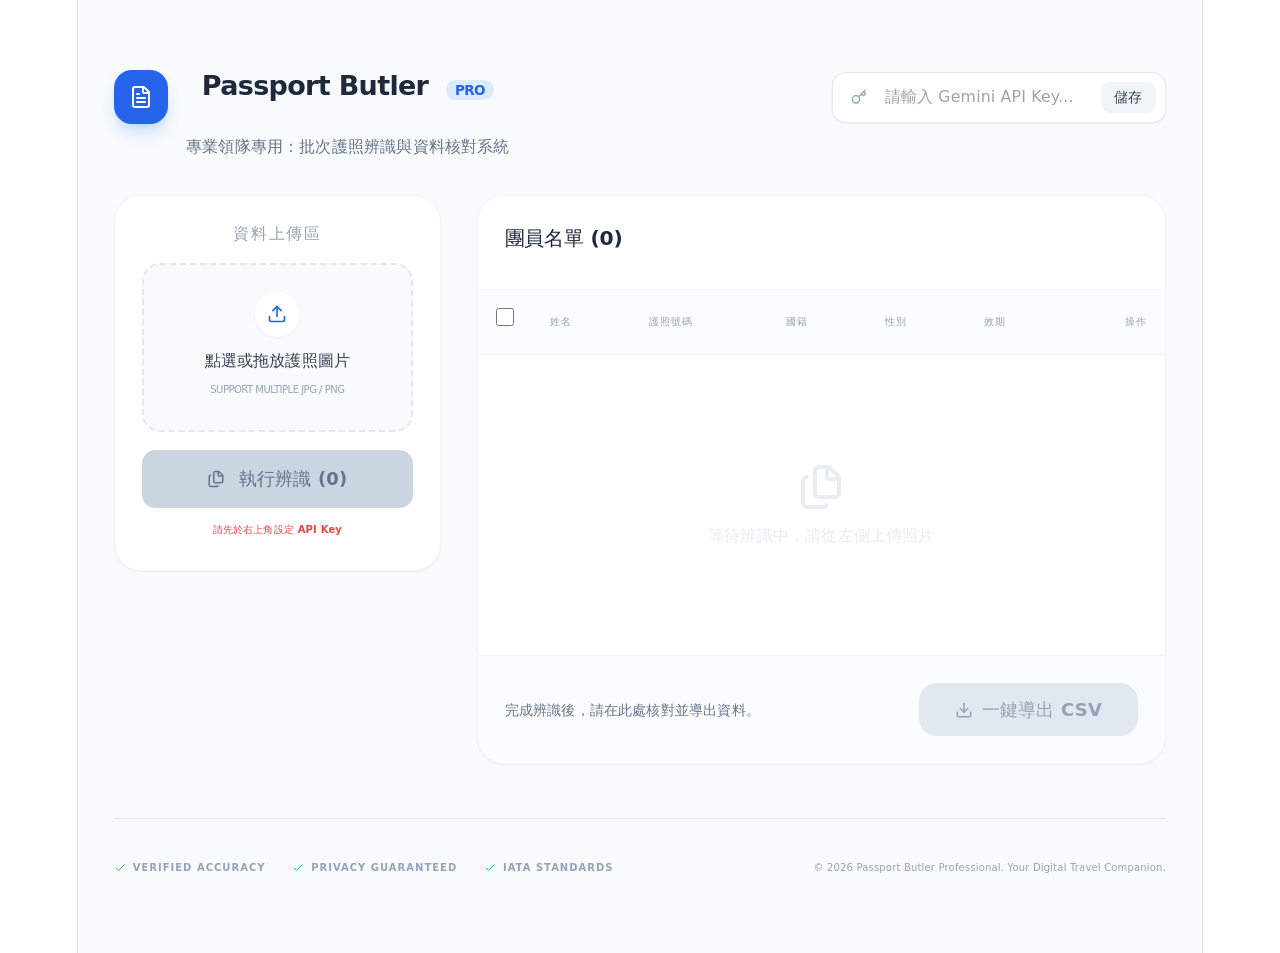
<file: passport/index.html>
<!doctype html>
<html lang="en">
  <head>
    <meta charset="UTF-8" />
    <link rel="icon" type="image/svg+xml" href="/favicon.svg" />
    <meta name="viewport" content="width=device-width, initial-scale=1.0" />
    <title>passport-app</title>
    <script type="module" crossorigin src="/assets/index-CinW_9fx.js"></script>
    <link rel="stylesheet" crossorigin href="/assets/index-BJp82FFO.css">
  </head>
  <body>
    <div id="root"></div>
  </body>
</html>
</file>
<file: assets/index-BJp82FFO.css>
*,:before,:after,::backdrop{--tw-border-spacing-x:0;--tw-border-spacing-y:0;--tw-translate-x:0;--tw-translate-y:0;--tw-rotate:0;--tw-skew-x:0;--tw-skew-y:0;--tw-scale-x:1;--tw-scale-y:1;--tw-pan-x: ;--tw-pan-y: ;--tw-pinch-zoom: ;--tw-scroll-snap-strictness:proximity;--tw-gradient-from-position: ;--tw-gradient-via-position: ;--tw-gradient-to-position: ;--tw-ordinal: ;--tw-slashed-zero: ;--tw-numeric-figure: ;--tw-numeric-spacing: ;--tw-numeric-fraction: ;--tw-ring-inset: ;--tw-ring-offset-width:0px;--tw-ring-offset-color:#fff;--tw-ring-color:#3b82f680;--tw-ring-offset-shadow:0 0 #0000;--tw-ring-shadow:0 0 #0000;--tw-shadow:0 0 #0000;--tw-shadow-colored:0 0 #0000;--tw-blur: ;--tw-brightness: ;--tw-contrast: ;--tw-grayscale: ;--tw-hue-rotate: ;--tw-invert: ;--tw-saturate: ;--tw-sepia: ;--tw-drop-shadow: ;--tw-backdrop-blur: ;--tw-backdrop-brightness: ;--tw-backdrop-contrast: ;--tw-backdrop-grayscale: ;--tw-backdrop-hue-rotate: ;--tw-backdrop-invert: ;--tw-backdrop-opacity: ;--tw-backdrop-saturate: ;--tw-backdrop-sepia: ;--tw-contain-size: ;--tw-contain-layout: ;--tw-contain-paint: ;--tw-contain-style: }*,:before,:after{box-sizing:border-box;border:0 solid #e5e7eb}:before,:after{--tw-content:""}html,:host{-webkit-text-size-adjust:100%;tab-size:4;font-feature-settings:normal;font-variation-settings:normal;-webkit-tap-highlight-color:transparent;font-family:ui-sans-serif,system-ui,sans-serif,Apple Color Emoji,Segoe UI Emoji,Segoe UI Symbol,Noto Color Emoji;line-height:1.5}body{line-height:inherit;margin:0}hr{height:0;color:inherit;border-top-width:1px}abbr:where([title]){-webkit-text-decoration:underline dotted;text-decoration:underline dotted}h1,h2,h3,h4,h5,h6{font-size:inherit;font-weight:inherit}a{color:inherit;-webkit-text-decoration:inherit;text-decoration:inherit}b,strong{font-weight:bolder}code,kbd,samp,pre{font-feature-settings:normal;font-variation-settings:normal;font-family:ui-monospace,SFMono-Regular,Menlo,Monaco,Consolas,Liberation Mono,Courier New,monospace;font-size:1em}small{font-size:80%}sub,sup{vertical-align:baseline;font-size:75%;line-height:0;position:relative}sub{bottom:-.25em}sup{top:-.5em}table{text-indent:0;border-color:inherit;border-collapse:collapse}button,input,optgroup,select,textarea{font-feature-settings:inherit;font-variation-settings:inherit;font-family:inherit;font-size:100%;font-weight:inherit;line-height:inherit;letter-spacing:inherit;color:inherit;margin:0;padding:0}button,select{text-transform:none}button,input:where([type=button]),input:where([type=reset]),input:where([type=submit]){-webkit-appearance:button;background-color:#0000;background-image:none}:-moz-focusring{outline:auto}:-moz-ui-invalid{box-shadow:none}progress{vertical-align:baseline}::-webkit-inner-spin-button{height:auto}::-webkit-outer-spin-button{height:auto}[type=search]{-webkit-appearance:textfield;outline-offset:-2px}::-webkit-search-decoration{-webkit-appearance:none}::-webkit-file-upload-button{-webkit-appearance:button;font:inherit}summary{display:list-item}blockquote,dl,dd,h1,h2,h3,h4,h5,h6,hr,figure,p,pre{margin:0}fieldset{margin:0;padding:0}legend{padding:0}ol,ul,menu{margin:0;padding:0;list-style:none}dialog{padding:0}textarea{resize:vertical}input::-moz-placeholder{opacity:1;color:#9ca3af}textarea::-moz-placeholder{opacity:1;color:#9ca3af}input::placeholder,textarea::placeholder{opacity:1;color:#9ca3af}button,[role=button]{cursor:pointer}:disabled{cursor:default}img,svg,video,canvas,audio,iframe,embed,object{vertical-align:middle;display:block}img,video{max-width:100%;height:auto}[hidden]:where(:not([hidden=until-found])){display:none}.relative{position:relative}.sticky{position:sticky}.top-0{top:0}.z-10{z-index:10}.z-20{z-index:20}.col-span-1{grid-column:span 1/span 1}.mx-auto{margin-left:auto;margin-right:auto}.mb-1{margin-bottom:.25rem}.mb-3{margin-bottom:.75rem}.mb-4{margin-bottom:1rem}.mb-6{margin-bottom:1.5rem}.mb-8{margin-bottom:2rem}.ml-2{margin-left:.5rem}.mt-1{margin-top:.25rem}.mt-12{margin-top:3rem}.mt-2{margin-top:.5rem}.mt-8{margin-top:2rem}.block{display:block}.flex{display:flex}.table{display:table}.grid{display:grid}.contents{display:contents}.hidden{display:none}.aspect-\[16\/10\]{aspect-ratio:16/10}.h-10{height:2.5rem}.h-12{height:3rem}.h-4{height:1rem}.max-h-\[200px\]{max-height:200px}.max-h-\[450px\]{max-height:450px}.min-h-screen{min-height:100vh}.w-10{width:2.5rem}.w-12{width:3rem}.w-4{width:1rem}.w-48{width:12rem}.w-full{width:100%}.min-w-0{min-width:0}.max-w-7xl{max-width:80rem}.flex-1{flex:1}.border-collapse{border-collapse:collapse}@keyframes spin{to{transform:rotate(360deg)}}.animate-spin{animation:1s linear infinite spin}.cursor-not-allowed{cursor:not-allowed}.cursor-pointer{cursor:pointer}.grid-cols-1{grid-template-columns:repeat(1,minmax(0,1fr))}.flex-col{flex-direction:column}.items-center{align-items:center}.justify-end{justify-content:flex-end}.justify-center{justify-content:center}.justify-between{justify-content:space-between}.gap-1{gap:.25rem}.gap-1\.5{gap:.375rem}.gap-2{gap:.5rem}.gap-3{gap:.75rem}.gap-4{gap:1rem}.gap-5{gap:1.25rem}.gap-6{gap:1.5rem}.gap-8{gap:2rem}.space-y-2>:not([hidden])~:not([hidden]){--tw-space-y-reverse:0;margin-top:calc(.5rem * calc(1 - var(--tw-space-y-reverse)));margin-bottom:calc(.5rem * var(--tw-space-y-reverse))}.space-y-6>:not([hidden])~:not([hidden]){--tw-space-y-reverse:0;margin-top:calc(1.5rem * calc(1 - var(--tw-space-y-reverse)));margin-bottom:calc(1.5rem * var(--tw-space-y-reverse))}.divide-y>:not([hidden])~:not([hidden]){--tw-divide-y-reverse:0;border-top-width:calc(1px * calc(1 - var(--tw-divide-y-reverse)));border-bottom-width:calc(1px * var(--tw-divide-y-reverse))}.divide-slate-50>:not([hidden])~:not([hidden]){--tw-divide-opacity:1;border-color:rgb(248 250 252/var(--tw-divide-opacity,1))}.overflow-hidden{overflow:hidden}.overflow-x-auto{overflow-x:auto}.overflow-y-auto{overflow-y:auto}.truncate{text-overflow:ellipsis;white-space:nowrap;overflow:hidden}.rounded{border-radius:.25rem}.rounded-2xl{border-radius:1rem}.rounded-3xl{border-radius:1.5rem}.rounded-full{border-radius:9999px}.rounded-lg{border-radius:.5rem}.rounded-md{border-radius:.375rem}.rounded-xl{border-radius:.75rem}.border{border-width:1px}.border-2{border-width:2px}.border-b{border-bottom-width:1px}.border-t{border-top-width:1px}.border-dashed{border-style:dashed}.border-blue-100{--tw-border-opacity:1;border-color:rgb(219 234 254/var(--tw-border-opacity,1))}.border-slate-100{--tw-border-opacity:1;border-color:rgb(241 245 249/var(--tw-border-opacity,1))}.border-slate-200{--tw-border-opacity:1;border-color:rgb(226 232 240/var(--tw-border-opacity,1))}.border-slate-300{--tw-border-opacity:1;border-color:rgb(203 213 225/var(--tw-border-opacity,1))}.border-slate-50{--tw-border-opacity:1;border-color:rgb(248 250 252/var(--tw-border-opacity,1))}.bg-blue-100{--tw-bg-opacity:1;background-color:rgb(219 234 254/var(--tw-bg-opacity,1))}.bg-blue-50{--tw-bg-opacity:1;background-color:rgb(239 246 255/var(--tw-bg-opacity,1))}.bg-blue-600{--tw-bg-opacity:1;background-color:rgb(37 99 235/var(--tw-bg-opacity,1))}.bg-green-100{--tw-bg-opacity:1;background-color:rgb(220 252 231/var(--tw-bg-opacity,1))}.bg-green-50\/40{background-color:#f0fdf466}.bg-pink-50{--tw-bg-opacity:1;background-color:rgb(253 242 248/var(--tw-bg-opacity,1))}.bg-red-100{--tw-bg-opacity:1;background-color:rgb(254 226 226/var(--tw-bg-opacity,1))}.bg-slate-100{--tw-bg-opacity:1;background-color:rgb(241 245 249/var(--tw-bg-opacity,1))}.bg-slate-200{--tw-bg-opacity:1;background-color:rgb(226 232 240/var(--tw-bg-opacity,1))}.bg-slate-300{--tw-bg-opacity:1;background-color:rgb(203 213 225/var(--tw-bg-opacity,1))}.bg-slate-50{--tw-bg-opacity:1;background-color:rgb(248 250 252/var(--tw-bg-opacity,1))}.bg-slate-50\/50{background-color:#f8fafc80}.bg-slate-900{--tw-bg-opacity:1;background-color:rgb(15 23 42/var(--tw-bg-opacity,1))}.bg-transparent{background-color:#0000}.bg-white{--tw-bg-opacity:1;background-color:rgb(255 255 255/var(--tw-bg-opacity,1))}.object-cover{-o-object-fit:cover;object-fit:cover}.p-1{padding:.25rem}.p-1\.5{padding:.375rem}.p-2{padding:.5rem}.p-4{padding:1rem}.p-6{padding:1.5rem}.p-8{padding:2rem}.px-10{padding-left:2.5rem;padding-right:2.5rem}.px-2{padding-left:.5rem;padding-right:.5rem}.px-3{padding-left:.75rem;padding-right:.75rem}.px-4{padding-left:1rem;padding-right:1rem}.px-6{padding-left:1.5rem;padding-right:1.5rem}.px-8{padding-left:2rem;padding-right:2rem}.py-0\.5{padding-top:.125rem;padding-bottom:.125rem}.py-1{padding-top:.25rem;padding-bottom:.25rem}.py-1\.5{padding-top:.375rem;padding-bottom:.375rem}.py-2{padding-top:.5rem;padding-bottom:.5rem}.py-2\.5{padding-top:.625rem;padding-bottom:.625rem}.py-24{padding-top:6rem;padding-bottom:6rem}.py-3{padding-top:.75rem;padding-bottom:.75rem}.py-3\.5{padding-top:.875rem;padding-bottom:.875rem}.py-4{padding-top:1rem;padding-bottom:1rem}.pb-8{padding-bottom:2rem}.pr-2{padding-right:.5rem}.pt-6{padding-top:1.5rem}.pt-8{padding-top:2rem}.text-left{text-align:left}.text-center{text-align:center}.text-right{text-align:right}.font-mono{font-family:ui-monospace,SFMono-Regular,Menlo,Monaco,Consolas,Liberation Mono,Courier New,monospace}.font-sans{font-family:ui-sans-serif,system-ui,sans-serif,Apple Color Emoji,Segoe UI Emoji,Segoe UI Symbol,Noto Color Emoji}.text-2xl{font-size:1.5rem;line-height:2rem}.text-\[10px\]{font-size:10px}.text-\[9px\]{font-size:9px}.text-lg{font-size:1.125rem;line-height:1.75rem}.text-sm{font-size:.875rem;line-height:1.25rem}.text-xl{font-size:1.25rem;line-height:1.75rem}.text-xs{font-size:.75rem;line-height:1rem}.font-black{font-weight:900}.font-bold{font-weight:700}.font-medium{font-weight:500}.font-semibold{font-weight:600}.uppercase{text-transform:uppercase}.tracking-tight{letter-spacing:-.025em}.tracking-tighter{letter-spacing:-.05em}.tracking-widest{letter-spacing:.1em}.text-blue-600{--tw-text-opacity:1;color:rgb(37 99 235/var(--tw-text-opacity,1))}.text-blue-700{--tw-text-opacity:1;color:rgb(29 78 216/var(--tw-text-opacity,1))}.text-green-500{--tw-text-opacity:1;color:rgb(34 197 94/var(--tw-text-opacity,1))}.text-green-600{--tw-text-opacity:1;color:rgb(22 163 74/var(--tw-text-opacity,1))}.text-green-700{--tw-text-opacity:1;color:rgb(21 128 61/var(--tw-text-opacity,1))}.text-green-800{--tw-text-opacity:1;color:rgb(22 101 52/var(--tw-text-opacity,1))}.text-pink-600{--tw-text-opacity:1;color:rgb(219 39 119/var(--tw-text-opacity,1))}.text-red-400{--tw-text-opacity:1;color:rgb(248 113 113/var(--tw-text-opacity,1))}.text-red-500{--tw-text-opacity:1;color:rgb(239 68 68/var(--tw-text-opacity,1))}.text-red-600{--tw-text-opacity:1;color:rgb(220 38 38/var(--tw-text-opacity,1))}.text-slate-300{--tw-text-opacity:1;color:rgb(203 213 225/var(--tw-text-opacity,1))}.text-slate-400{--tw-text-opacity:1;color:rgb(148 163 184/var(--tw-text-opacity,1))}.text-slate-500{--tw-text-opacity:1;color:rgb(100 116 139/var(--tw-text-opacity,1))}.text-slate-600{--tw-text-opacity:1;color:rgb(71 85 105/var(--tw-text-opacity,1))}.text-slate-700{--tw-text-opacity:1;color:rgb(51 65 85/var(--tw-text-opacity,1))}.text-slate-800{--tw-text-opacity:1;color:rgb(30 41 59/var(--tw-text-opacity,1))}.text-slate-900{--tw-text-opacity:1;color:rgb(15 23 42/var(--tw-text-opacity,1))}.text-white{--tw-text-opacity:1;color:rgb(255 255 255/var(--tw-text-opacity,1))}.opacity-0{opacity:0}.opacity-20{opacity:.2}.shadow-lg{--tw-shadow:0 10px 15px -3px #0000001a, 0 4px 6px -4px #0000001a;--tw-shadow-colored:0 10px 15px -3px var(--tw-shadow-color), 0 4px 6px -4px var(--tw-shadow-color);box-shadow:var(--tw-ring-offset-shadow,0 0 #0000), var(--tw-ring-shadow,0 0 #0000), var(--tw-shadow)}.shadow-none{--tw-shadow:0 0 #0000;--tw-shadow-colored:0 0 #0000;box-shadow:var(--tw-ring-offset-shadow,0 0 #0000), var(--tw-ring-shadow,0 0 #0000), var(--tw-shadow)}.shadow-sm{--tw-shadow:0 1px 2px 0 #0000000d;--tw-shadow-colored:0 1px 2px 0 var(--tw-shadow-color);box-shadow:var(--tw-ring-offset-shadow,0 0 #0000), var(--tw-ring-shadow,0 0 #0000), var(--tw-shadow)}.shadow-xl{--tw-shadow:0 20px 25px -5px #0000001a, 0 8px 10px -6px #0000001a;--tw-shadow-colored:0 20px 25px -5px var(--tw-shadow-color), 0 8px 10px -6px var(--tw-shadow-color);box-shadow:var(--tw-ring-offset-shadow,0 0 #0000), var(--tw-ring-shadow,0 0 #0000), var(--tw-shadow)}.shadow-blue-100{--tw-shadow-color:#dbeafe;--tw-shadow:var(--tw-shadow-colored)}.shadow-blue-200{--tw-shadow-color:#bfdbfe;--tw-shadow:var(--tw-shadow-colored)}.shadow-slate-200{--tw-shadow-color:#e2e8f0;--tw-shadow:var(--tw-shadow-colored)}.outline-none{outline-offset:2px;outline:2px solid #0000}.filter{filter:var(--tw-blur) var(--tw-brightness) var(--tw-contrast) var(--tw-grayscale) var(--tw-hue-rotate) var(--tw-invert) var(--tw-saturate) var(--tw-sepia) var(--tw-drop-shadow)}.transition-all{transition-property:all;transition-duration:.15s;transition-timing-function:cubic-bezier(.4,0,.2,1)}.transition-colors{transition-property:color,background-color,border-color,text-decoration-color,fill,stroke;transition-duration:.15s;transition-timing-function:cubic-bezier(.4,0,.2,1)}.transition-opacity{transition-property:opacity;transition-duration:.15s;transition-timing-function:cubic-bezier(.4,0,.2,1)}.transition-transform{transition-property:transform;transition-duration:.15s;transition-timing-function:cubic-bezier(.4,0,.2,1)}.duration-300{transition-duration:.3s}:root{--text:#6b6375;--text-h:#08060d;--bg:#fff;--border:#e5e4e7;--code-bg:#f4f3ec;--accent:#aa3bff;--accent-bg:#aa3bff1a;--accent-border:#aa3bff80;--social-bg:#f4f3ec80;--shadow:#0000001a 0 10px 15px -3px, #0000000d 0 4px 6px -2px;--sans:system-ui, "Segoe UI", Roboto, sans-serif;--heading:system-ui, "Segoe UI", Roboto, sans-serif;--mono:ui-monospace, Consolas, monospace;font:18px/145% var(--sans);letter-spacing:.18px;--lightningcss-light:initial;--lightningcss-dark: ;color-scheme:light dark;color:var(--text);background:var(--bg);font-synthesis:none;text-rendering:optimizelegibility;-webkit-font-smoothing:antialiased;-moz-osx-font-smoothing:grayscale}@media (prefers-color-scheme:dark){:root{--lightningcss-light: ;--lightningcss-dark:initial}}@media (width<=1024px){:root{font-size:16px}}@media (prefers-color-scheme:dark){:root{--text:#9ca3af;--text-h:#f3f4f6;--bg:#16171d;--border:#2e303a;--code-bg:#1f2028;--accent:#c084fc;--accent-bg:#c084fc26;--accent-border:#c084fc80;--social-bg:#2f303a80;--shadow:#0006 0 10px 15px -3px, #00000040 0 4px 6px -2px}#social .button-icon{filter:invert()brightness(2)}}body{margin:0}#root{text-align:center;border-inline:1px solid var(--border);box-sizing:border-box;flex-direction:column;width:1126px;max-width:100%;min-height:100svh;margin:0 auto;display:flex}h1,h2{font-family:var(--heading);color:var(--text-h);font-weight:500}h1{letter-spacing:-1.68px;margin:32px 0;font-size:56px}@media (width<=1024px){h1{margin:20px 0;font-size:36px}}h2{letter-spacing:-.24px;margin:0 0 8px;font-size:24px;line-height:118%}@media (width<=1024px){h2{font-size:20px}}p{margin:0}code,.counter{font-family:var(--mono);color:var(--text-h);border-radius:4px;display:inline-flex}code{background:var(--code-bg);padding:4px 8px;font-size:15px;line-height:135%}.hover\:border-blue-400:hover{--tw-border-opacity:1;border-color:rgb(96 165 250/var(--tw-border-opacity,1))}.hover\:bg-black:hover{--tw-bg-opacity:1;background-color:rgb(0 0 0/var(--tw-bg-opacity,1))}.hover\:bg-blue-100:hover{--tw-bg-opacity:1;background-color:rgb(219 234 254/var(--tw-bg-opacity,1))}.hover\:bg-blue-50\/30:hover{background-color:#eff6ff4d}.hover\:bg-blue-700:hover{--tw-bg-opacity:1;background-color:rgb(29 78 216/var(--tw-bg-opacity,1))}.hover\:bg-red-50:hover{--tw-bg-opacity:1;background-color:rgb(254 242 242/var(--tw-bg-opacity,1))}.hover\:bg-slate-200:hover{--tw-bg-opacity:1;background-color:rgb(226 232 240/var(--tw-bg-opacity,1))}.hover\:bg-slate-50:hover{--tw-bg-opacity:1;background-color:rgb(248 250 252/var(--tw-bg-opacity,1))}.hover\:text-red-500:hover{--tw-text-opacity:1;color:rgb(239 68 68/var(--tw-text-opacity,1))}.focus\:border-blue-500:focus{--tw-border-opacity:1;border-color:rgb(59 130 246/var(--tw-border-opacity,1))}.focus\:bg-white:focus{--tw-bg-opacity:1;background-color:rgb(255 255 255/var(--tw-bg-opacity,1))}.focus\:text-slate-900:focus{--tw-text-opacity:1;color:rgb(15 23 42/var(--tw-text-opacity,1))}.focus\:ring-blue-500:focus{--tw-ring-opacity:1;--tw-ring-color:rgb(59 130 246/var(--tw-ring-opacity,1))}.active\:scale-95:active{--tw-scale-x:.95;--tw-scale-y:.95;transform:translate(var(--tw-translate-x), var(--tw-translate-y)) rotate(var(--tw-rotate)) skewX(var(--tw-skew-x)) skewY(var(--tw-skew-y)) scaleX(var(--tw-scale-x)) scaleY(var(--tw-scale-y))}.active\:scale-\[0\.98\]:active{--tw-scale-x:.98;--tw-scale-y:.98;transform:translate(var(--tw-translate-x), var(--tw-translate-y)) rotate(var(--tw-rotate)) skewX(var(--tw-skew-x)) skewY(var(--tw-skew-y)) scaleX(var(--tw-scale-x)) scaleY(var(--tw-scale-y))}.group:hover .group-hover\:scale-110{--tw-scale-x:1.1;--tw-scale-y:1.1;transform:translate(var(--tw-translate-x), var(--tw-translate-y)) rotate(var(--tw-rotate)) skewX(var(--tw-skew-x)) skewY(var(--tw-skew-y)) scaleX(var(--tw-scale-x)) scaleY(var(--tw-scale-y))}.group:hover .group-hover\:opacity-100{opacity:1}@media (width>=768px){.md\:grid-cols-3{grid-template-columns:repeat(3,minmax(0,1fr))}.md\:flex-row{flex-direction:row}.md\:items-center{align-items:center}.md\:p-8{padding:2rem}}@media (width>=1024px){.lg\:col-span-4{grid-column:span 4/span 4}.lg\:col-span-8{grid-column:span 8/span 8}.lg\:grid-cols-12{grid-template-columns:repeat(12,minmax(0,1fr))}}
</file>
